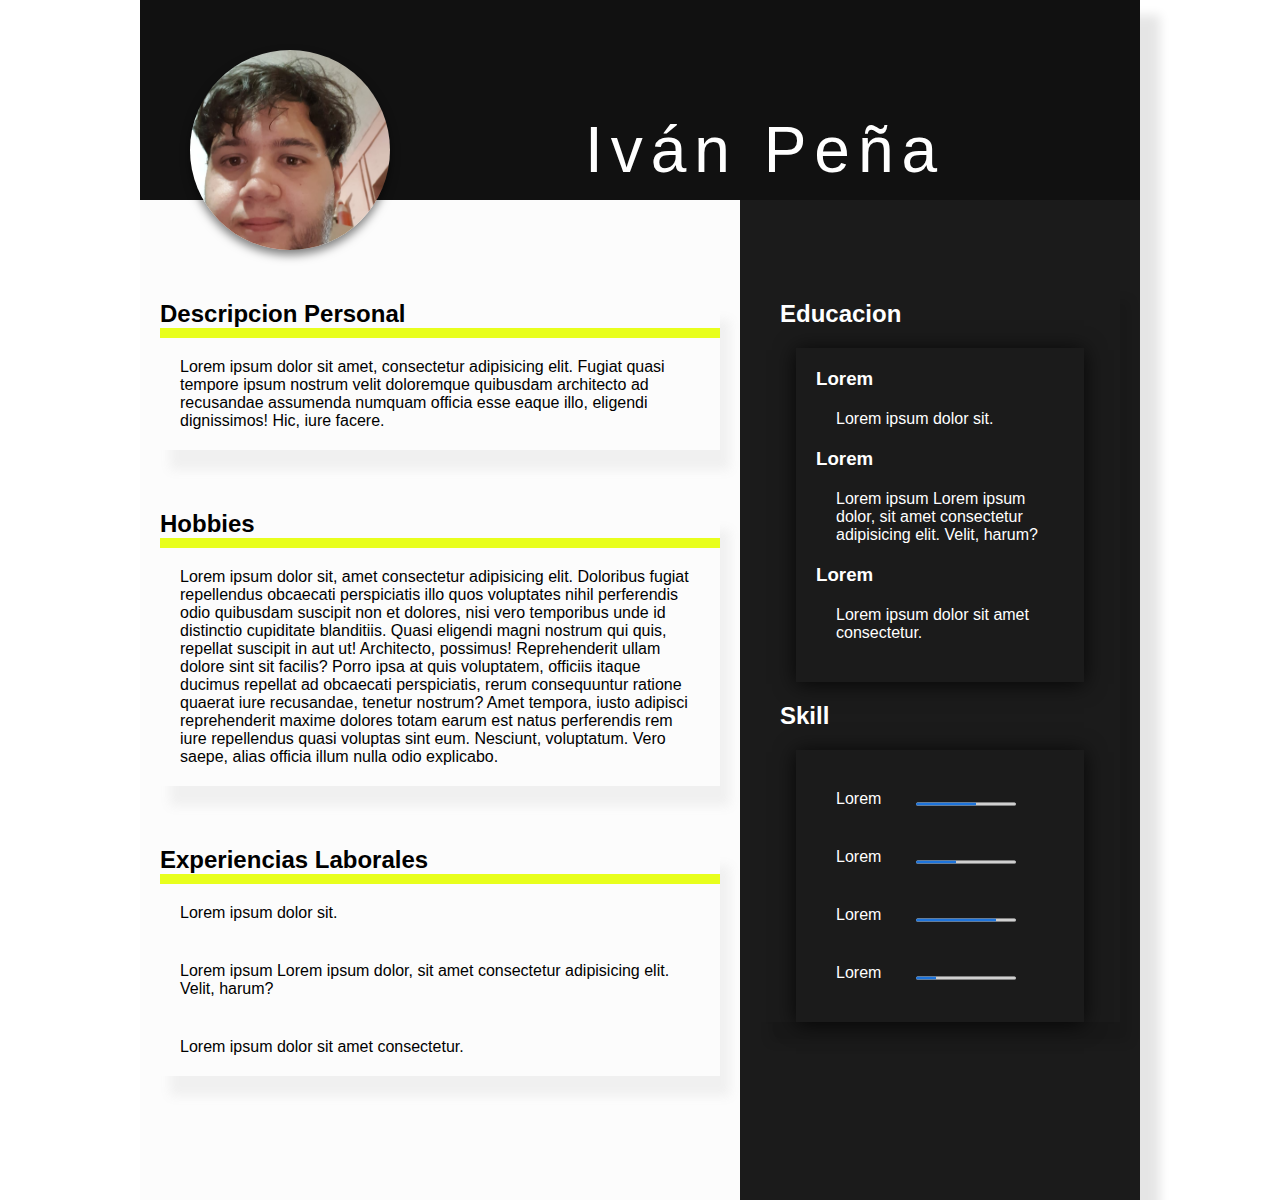
<file: 08-HTML/homework/homework 2/cv.html>
<!DOCTYPE html>
<html lang="en">

<head>
    <meta charset="UTF-8">
    <meta http-equiv="X-UA-Compatible" content="IE=edge">
    <meta name="viewport" content="width=device-width, initial-scale=1.0">
    <title>Curriculum</title>
    <link rel="stylesheet" href="css/style.css">
</head>

<body>

</body>
<div class="Cv-All">


    <div class="Cv-Head">

        <div class="photo">
            <img src="photo.jpeg" alt="Mi cara">
        </div>
        <h1 class="Cv-tittle">
            Iván Peña
        </h1>

    </div>
    <div class="Cv-Body">
        <div class="Cv-Body-content-right">

            <div class="Cv-Body-content-part">
                <h2>
                    Descripcion Personal
                </h2>

                <p>
                    Lorem ipsum dolor sit amet, consectetur adipisicing elit. Fugiat quasi tempore ipsum nostrum velit
                    doloremque quibusdam architecto ad recusandae assumenda numquam officia esse eaque illo, eligendi
                    dignissimos! Hic, iure facere.
                </p>
            </div>
            <div class="Cv-Body-content-part --space">
                <h2>
                    Hobbies
                </h2>

                <p>
                    Lorem ipsum dolor sit, amet consectetur adipisicing elit. Doloribus fugiat repellendus obcaecati
                    perspiciatis illo quos voluptates nihil perferendis odio quibusdam suscipit non et dolores, nisi
                    vero temporibus unde id distinctio cupiditate blanditiis. Quasi eligendi magni nostrum qui quis,
                    repellat suscipit in aut ut! Architecto, possimus! Reprehenderit ullam dolore sint sit facilis?
                    Porro ipsa at quis voluptatem, officiis itaque ducimus repellat ad obcaecati perspiciatis, rerum
                    consequuntur ratione quaerat iure recusandae, tenetur nostrum? Amet tempora, iusto adipisci
                    reprehenderit maxime dolores totam earum est natus perferendis rem iure repellendus quasi voluptas
                    sint eum. Nesciunt, voluptatum. Vero saepe, alias officia illum nulla odio explicabo.
                </p>
            </div>
            <div class="Cv-Body-content-part --space">
                <h2>
                    Experiencias Laborales
                </h2>

                <ul class='margin'>
                    <li>
                        <p>

                            Lorem ipsum dolor sit.
                        </p>
                    </li>
                    <li>
                     
                        <p>
                            Lorem ipsum Lorem ipsum dolor, sit amet consectetur adipisicing elit. Velit, harum?
                    </li>
                    <li>
                     
                        <p>
                            Lorem ipsum dolor sit amet consectetur.
                        </p>
                    </li>
                </ul>
            </div>
        </div>

        <div class="Cv-Body-left-part">
            <div class="Cv-Body-left-part-content">
                <h2>
                    Educacion
                </h2>

                <ul>
                    <li>
                        <h3>Lorem</h3>
                        <p>

                            Lorem ipsum dolor sit.
                        </p>
                    </li>
                    <li>
                        <h3>Lorem</h3>
                        <p>
                            Lorem ipsum Lorem ipsum dolor, sit amet consectetur adipisicing elit. Velit, harum?
                    </li>
                    <li>
                        <h3>Lorem</h3>
                        <p>
                            Lorem ipsum dolor sit amet consectetur.
                        </p>
                    </li>

                </ul>
                <h2>
                    Skill
                </h2>

                <ul>
                    <li>
                        <p>
                            Lorem <progress max="100" value="60"></progress>
                        </p>
                    </li>
                    <li>
                        <p>
                            Lorem <progress max="100" value="40"></progress>
                        </p>
                    </li>
                    <li>
                        <p>
                            Lorem <progress max="100" value="80"></progress>
                        </p>
                    </li>
                    <li>
                        <p>
                            Lorem <progress max="100" value="20"></progress>
                        </p>
                    </li>



                </ul>
            </div>

        </div>

    </div>

</div>
<body>

</html>
</file>
<file: 08-HTML/homework/homework 2/css/style.css>
:root {
    --border-bottom-tittle: solid 20px rgb(232, 255, 29);
    --border-bottom: solid 10px rgb(232, 255, 29);

}

* {
    padding: 0;
    margin: 0;
    box-sizing: border-box;
}

body {
    font-family: "Roboto", sans-serif;
}

ul {
    list-style: none;
}

.Cv-All {
    width: 1000px;
    height: 1200px;
    margin: auto;
    box-shadow: 20px 15px 10px rgba(0, 0, 0, 0.10);
    background-color: #fcfcfc;
}

.Cv-Head {
    display: flex;
    background-color: #111;
    height: 200px;
}

.Cv-Head img {
    width: 200px;
    height: 200px;
    margin-top: 50px;
    margin-left: 50px;
    margin-right: 100px;
    object-fit: cover;
    border-radius: 50%;
    box-shadow: 0 5px 10px rgba(0, 0, 0, 0.50);
}

.Cv-Head h1 {
    font-size: 4rem;
    font-weight: 500;
    text-align: center;
    letter-spacing: 8px;
    line-height: 300px;
    width: 550px;
    color: #fff;
}

.Cv-Body {
    display: flex;
    justify-content: space-between;
}
.Cv-Body > .Cv-Body-content-right{
    padding-top: 100px;
    padding-left: 20px;
    padding-right: 20px;

}

.Cv-Body-content-right {
    width: 60%;
    height: 110%;
    padding: 50px;
}

.Cv-Body-content-right h2 {
    display: block;
    border-bottom: var(--border-bottom);
}

.Cv-Body-content-right p {
    padding: 20px;
}
.Cv-Body-content-part{
    box-shadow: 10px 20px 10px rgba(139, 139, 139, 0.1);
}
.Cv-Body-left-part {
    padding: 20px;
    width: 40%;
    background-color: rgb(27, 27, 27);
    height: 1000px; 
    color: #fff;
}
.Cv-Body-left-part-content{
    box-shadow: 10px 20px 10px rgba(0, 0, 0, 0.10);
    margin-top: 60px;
}
.Cv-Body-left-part h2,
p {
    padding: 20px;
}
.Cv-Body-left-part h3{
    display: block;
}
.Cv-Body-left-part ul {
    padding: 20px;
    box-shadow: 0px 2px 20px rgba(0, 0, 0, 0.8);
    margin: 0px auto;
    width: 80%;

}
.--space{
    margin-top: 60px;
}

 progress {
    width: 100px;
    margin-left: 30px;
    height: 6px;
}
 /* For Firefox */
</file>
